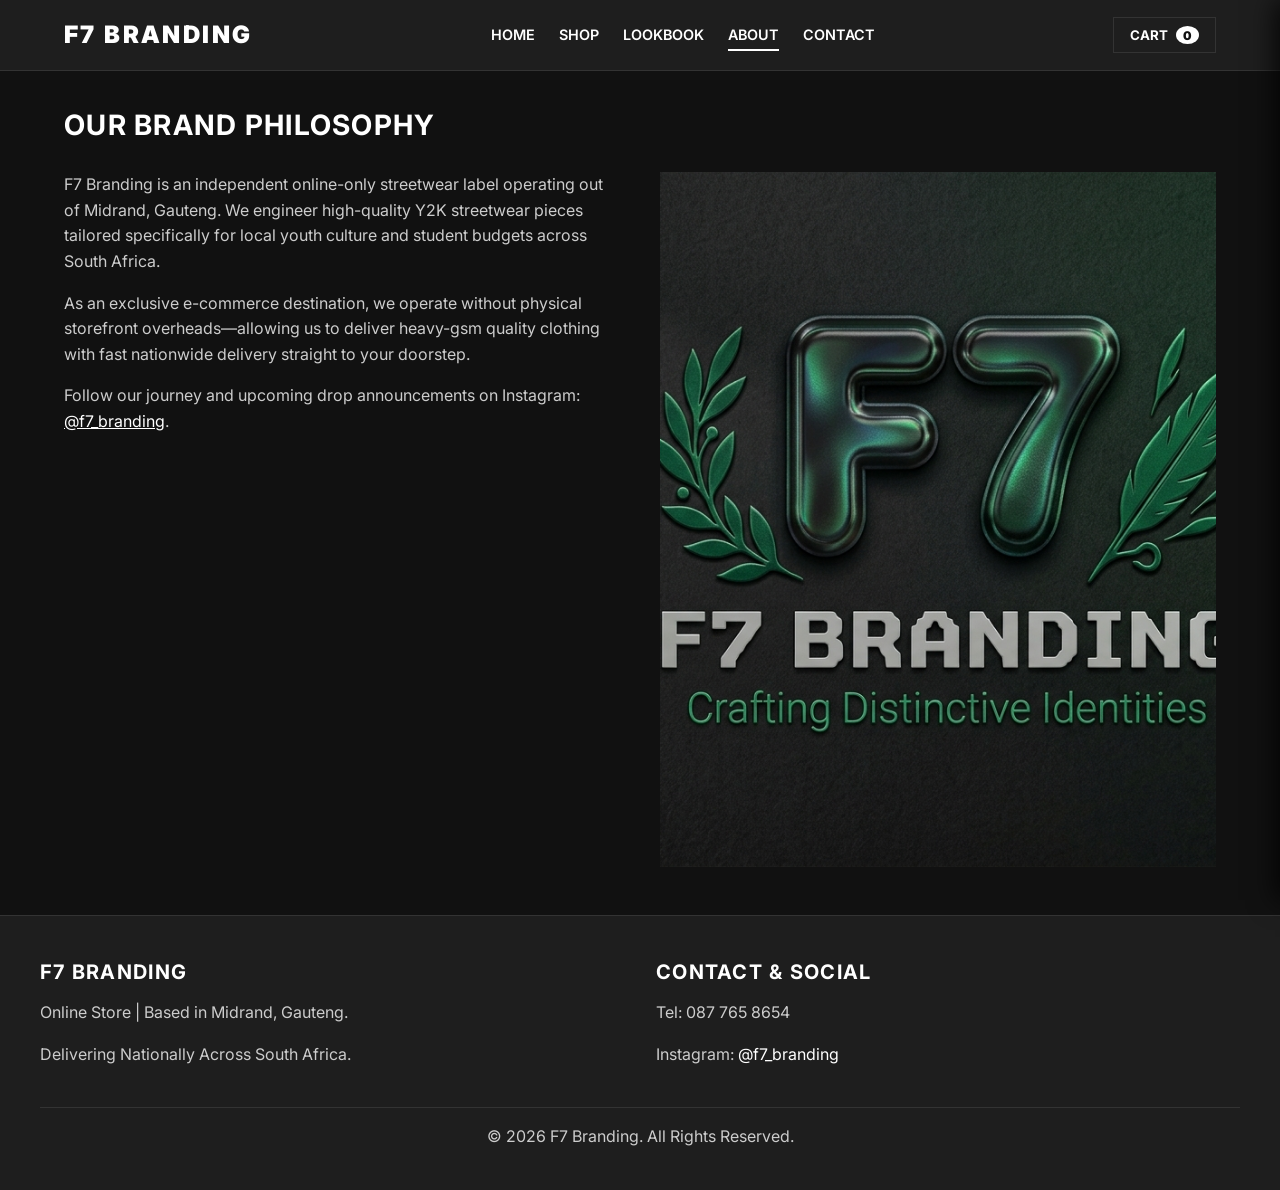
<file: about.html>
<!DOCTYPE html>
<html lang="en">
<head>
  <meta charset="UTF-8">
  <meta name="viewport" content="width=device-width, initial-scale=1.0">
  <title>About Us — F7 Branding</title>
  <link rel="stylesheet" href="style.css">
</head>
<body>

  <header class="site-header">
    <div class="header-container">
      <a href="index.html" class="brand-logo">F7 BRANDING</a>
      
      <input type="checkbox" id="nav-toggle" class="nav-toggle">
      <label for="nav-toggle" class="nav-toggle-label"><span></span></label>
      
      <nav class="main-nav">
        <ul>
          <li><a href="index.html">Home</a></li>
          <li><a href="shop.html">Shop</a></li>
          <li><a href="lookbook.html">Lookbook</a></li>
          <li><a href="about.html" class="active">About</a></li>
          <li><a href="contact.html">Contact</a></li>
        </ul>
      </nav>

      <button id="open-cart-btn" class="cart-nav-btn">
        CART <span id="cart-count" class="cart-badge">0</span>
      </button>
    </div>
  </header>

  <main class="main-container">
    <h2>Our Brand Philosophy</h2>
    <div class="product-detail-layout">
      <div>
        <p>F7 Branding is an independent online-only streetwear label operating out of Midrand, Gauteng. We engineer high-quality Y2K streetwear pieces tailored specifically for local youth culture and student budgets across South Africa.</p>
        <p>As an exclusive e-commerce destination, we operate without physical storefront overheads—allowing us to deliver heavy-gsm quality clothing with fast nationwide delivery straight to your doorstep.</p>
        <p>Follow our journey and upcoming drop announcements on Instagram: <a href="https://instagram.com/f7_branding" target="_blank" style="text-decoration: underline;">@f7_branding</a>.</p>
      </div>
      <div class="product-image-wrap">
        <img src="images/f7branding.png"alt="F7 Brand Culture" class="responsive-img">
      </div>
    </div>
  </main>

  <div id="cart-overlay" class="cart-overlay"></div>
  <aside id="cart-drawer" class="cart-drawer">
    <div class="cart-drawer-header">
      <h3>Your Shopping Cart</h3>
      <button id="close-cart-btn" class="close-cart-btn">&times;</button>
    </div>
    <div id="cart-body" class="cart-drawer-body">
      <p id="empty-cart-msg">Your cart is currently empty.</p>
      <div id="cart-items-container"></div>
    </div>
    <div class="cart-drawer-footer">
      <div class="cart-total-row">
        <span>Subtotal:</span>
        <span id="cart-total-price">R 0.00</span>
      </div>
      <button id="checkout-whatsapp-btn" class="btn-primary">
        Order via WhatsApp
      </button>
    </div>
  </aside>

  <footer class="site-footer">
    <div class="footer-grid">
      <div>
        <h3>F7 BRANDING</h3>
        <p>Online Store | Based in Midrand, Gauteng.</p>
        <p>Delivering Nationally Across South Africa.</p>
      </div>
      <div>
        <h3>Contact & Social</h3>
        <p>Tel: 087 765 8654</p>
        <p>Instagram: <a href="https://instagram.com/f7_branding" target="_blank">@f7_branding</a></p>
      </div>
    </div>
    <div class="footer-bottom">
      <p>&copy; 2026 F7 Branding. All Rights Reserved.</p>
    </div>
  </footer>

</body>
</html>
</file>
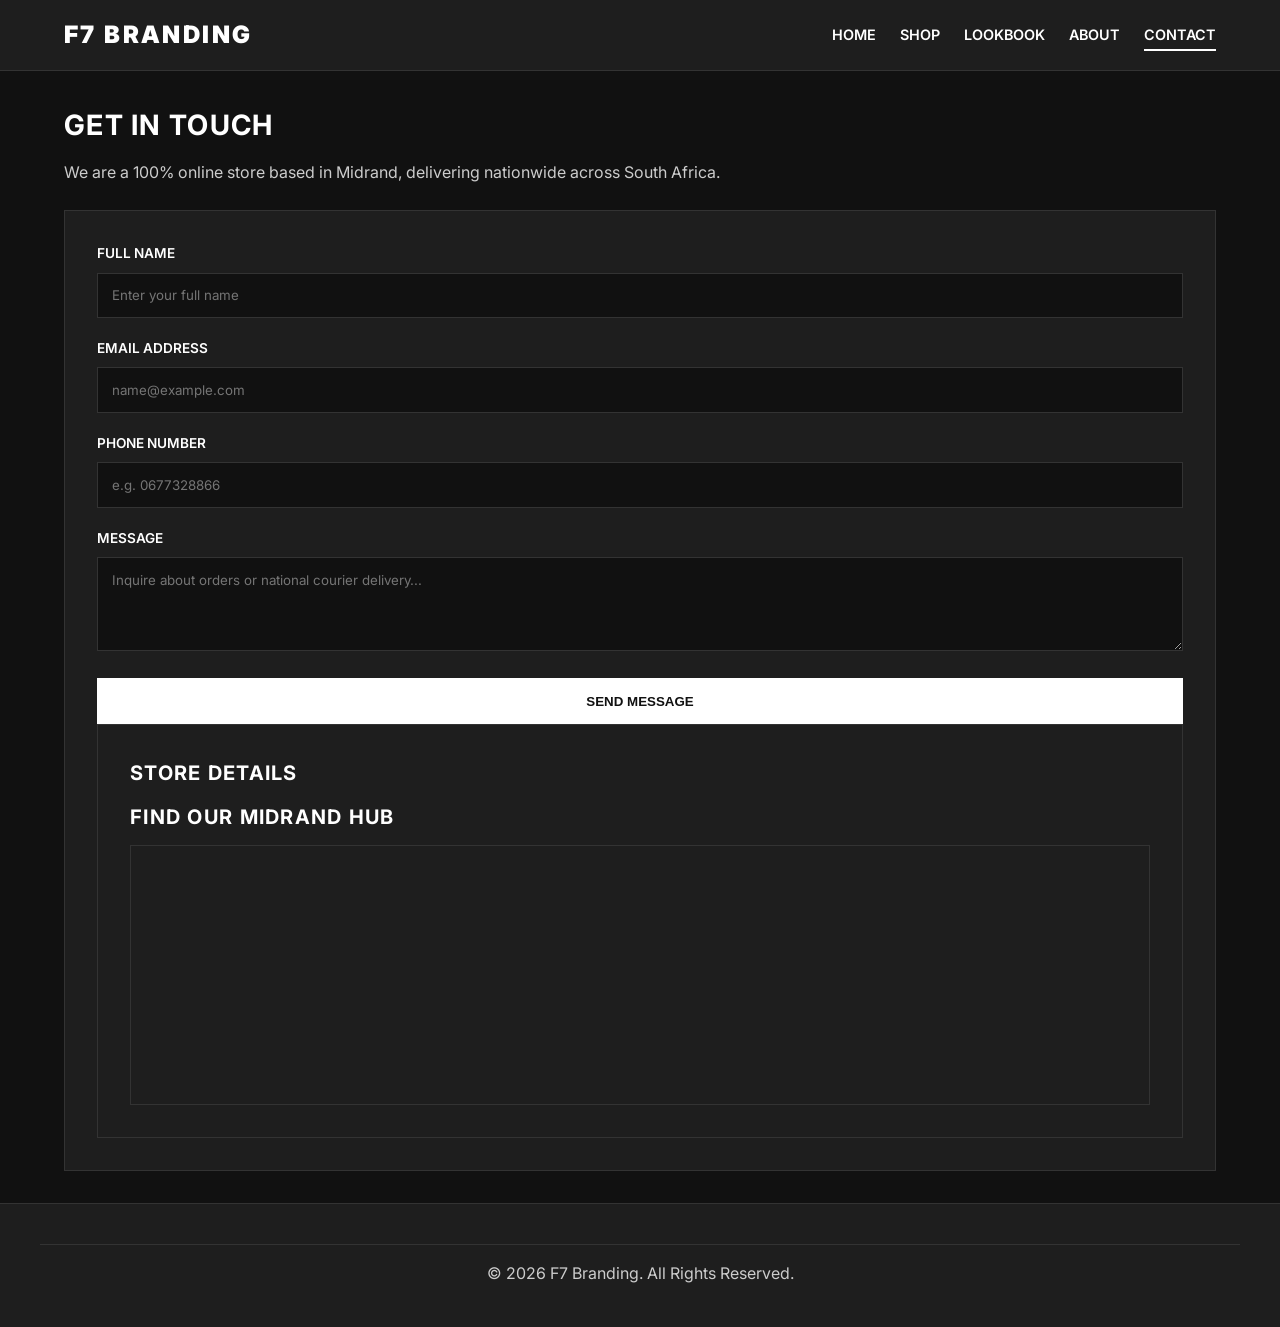
<file: contact.html>
<!DOCTYPE html>
<html lang="en">
<head>
  <meta charset="UTF-8">
  <meta name="viewport" content="width=device-width, initial-scale=1.0">
  <title>Contact Us — F7 Branding</title>
  <link rel="stylesheet" href="style.css">

</head>
<body>
  <header class="site-header">
    <div class="header-container">
      <a href="index.html" class="brand-logo">F7 BRANDING</a>
      <input type="checkbox" id="nav-toggle" class="nav-toggle">
      <label for="nav-toggle" class="nav-toggle-label"><span></span></label>
      <nav class="main-nav">
        <ul>
          <li><a href="index.html">Home</a></li>
          <li><a href="shop.html">Shop</a></li>
          <li><a href="lookbook.html">Lookbook</a></li>
          <li><a href="about.html">About</a></li>
          <li><a href="contact.html" class="active">Contact</a></li>
        </ul>
      </nav>
    </div>
  </header>

  <main class="main-container">
    <h2>Get In Touch</h2>
    <p>We are a 100% online store based in Midrand, delivering nationwide across South Africa.</p>
    
    <div class="product-detail-layout">
      <div class="form-container" style="margin-top: 0;">
      <form id="contact-form" novalidate>
          <div id="form-feedback" style="display:none; padding:0.75rem; margin-bottom:1rem; border-radius:4px;"></div>
          
          <div class="form-group">
            <label for="fullname">Full Name</label>
            <input type="text" id="fullname" class="form-control" placeholder="Enter your full name">
            <span class="error-msg" id="name-error" style="color:#ff4d4d; font-size:0.8rem;"></span>
          </div>
          
          <div class="form-group">
            <label for="email">Email Address</label>
            <input type="email" id="email" class="form-control" placeholder="name@example.com">
            <span class="error-msg" id="email-error" style="color:#ff4d4d; font-size:0.8rem;"></span>
          </div>

          <div class="form-group">
            <label for="phone">Phone Number</label>
            <input type="tel" id="phone" class="form-control" placeholder="e.g. 0677328866">
            <span class="error-msg" id="phone-error" style="color:#ff4d4d; font-size:0.8rem;"></span>
          </div>

          <div class="form-group">
            <label for="message">Message</label>
            <textarea id="message" class="form-control" placeholder="Inquire about orders or national courier delivery..." rows="4"></textarea>
            <span class="error-msg" id="message-error" style="color:#ff4d4d; font-size:0.8rem;"></span>
          </div>
          <button type="submit" class="btn-primary">Send Message</button>
        </form>

      <div style="background-color: var(--bg-card); padding: 2rem; border: 1px solid var(--border-color);">
        <h3>Store Details</h3>
        <h3>Find Our Midrand Hub</h3>
        <div class="map-container" style="border: 1px solid var(--border-color); overflow: hidden;">
          <iframe 
            src="https://www.google.com/maps/embed?pb=!1m18!1m12!1m3!1d3587.355155123456!2d28.110512!3d-26.012456!2m3!1f0!2f0!3f0!3m2!1i1024!2i768!4f13.1!3m3!1m2!1s0x1e9573881234567%3A0x89abcdef12345678!2sMall%20of%20Africa!5e0!3m2!1sen!2sza!4v1700000000000!5m2!1sen!2sza" 
            width="100%" 
            height="250" 
            style="border:0;" 
            allowfullscreen="" 
            loading="lazy" 
            referrerpolicy="no-referrer-when-downgrade">
          </iframe>
        </div>
  </main>

  <footer class="site-footer">
    <div class="footer-bottom">
      <p>&copy; 2026 F7 Branding. All Rights Reserved. </p>
    </div>
  </footer>
</body>
</body>
<script src="script.js"></script>
</html>
</file>
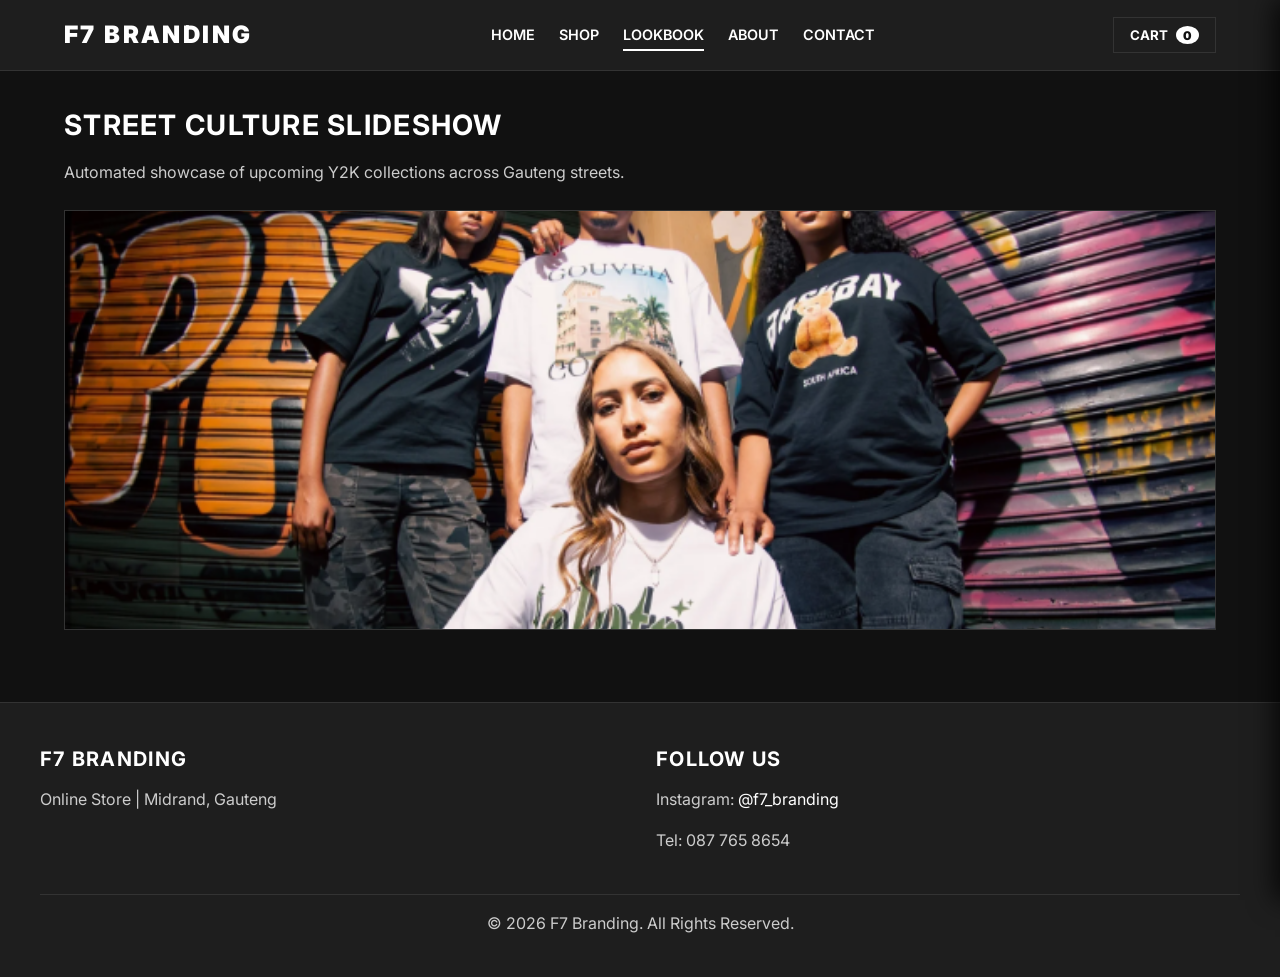
<file: lookbook.html>
<!DOCTYPE html>
<html lang="en">
<head>
  <meta charset="UTF-8">
  <meta name="viewport" content="width=device-width, initial-scale=1.0">
  <title>Lookbook — F7 Branding</title>
  <link rel="stylesheet" href="style.css">
</head>
<body>

  <header class="site-header">
    <div class="header-container">
      <a href="index.html" class="brand-logo">F7 BRANDING</a>
      
      <input type="checkbox" id="nav-toggle" class="nav-toggle">
      <label for="nav-toggle" class="nav-toggle-label"><span></span></label>
      
      <nav class="main-nav">
        <ul>
          <li><a href="index.html">Home</a></li>
          <li><a href="shop.html">Shop</a></li>
          <li><a href="lookbook.html" class="active">Lookbook</a></li>
          <li><a href="about.html">About</a></li>
          <li><a href="contact.html">Contact</a></li>
        </ul>
      </nav>

      <button id="open-cart-btn" class="cart-nav-btn">
        CART <span id="cart-count" class="cart-badge">0</span>
      </button>
    </div>
  </header>

  <main class="main-container">
    <h2>Street Culture Slideshow</h2>
    <p>Automated showcase of upcoming Y2K collections across Gauteng streets.</p>

    <div class="slideshow-container">
      <div class="slideshow-track">
        <div class="slide">
          <img src="images/lookbook 1.png"alt="Gauteng Drop">
        </div>
        <div class="slide">
          <img src="images/lookbook 2.png" alt="Upcoming Drop">
        </div>
        <div class="slide">
          <img src="images/lookbook 3.png" alt="Midrand Originals">
        </div>
      </div>
    </div>
  </main>

  <div id="cart-overlay" class="cart-overlay"></div>
  <aside id="cart-drawer" class="cart-drawer">
    <div class="cart-drawer-header">
      <h3>Your Shopping Cart</h3>
      <button id="close-cart-btn" class="close-cart-btn">&times;</button>
    </div>
    <div id="cart-body" class="cart-drawer-body">
      <p id="empty-cart-msg">Your cart is currently empty.</p>
      <div id="cart-items-container"></div>
    </div>
    <div class="cart-drawer-footer">
      <div class="cart-total-row">
        <span>Subtotal:</span>
        <span id="cart-total-price">R 0.00</span>
      </div>
      <button id="checkout-whatsapp-btn" class="btn-primary">
        Order via WhatsApp
      </button>
    </div>
  </aside>

  <footer class="site-footer">
    <div class="footer-grid">
      <div>
        <h3>F7 BRANDING</h3>
        <p>Online Store | Midrand, Gauteng</p>
      </div>
      <div>
        <h3>Follow Us</h3>
        <p>Instagram: <a href="https://instagram.com/f7_branding" target="_blank">@f7_branding</a></p>
        <p>Tel: 087 765 8654</p>
      </div>
    </div>
    <div class="footer-bottom">
      <p>&copy; 2026 F7 Branding. All Rights Reserved. </p>
    </div>
  </footer>

</body>
</html>
</file>
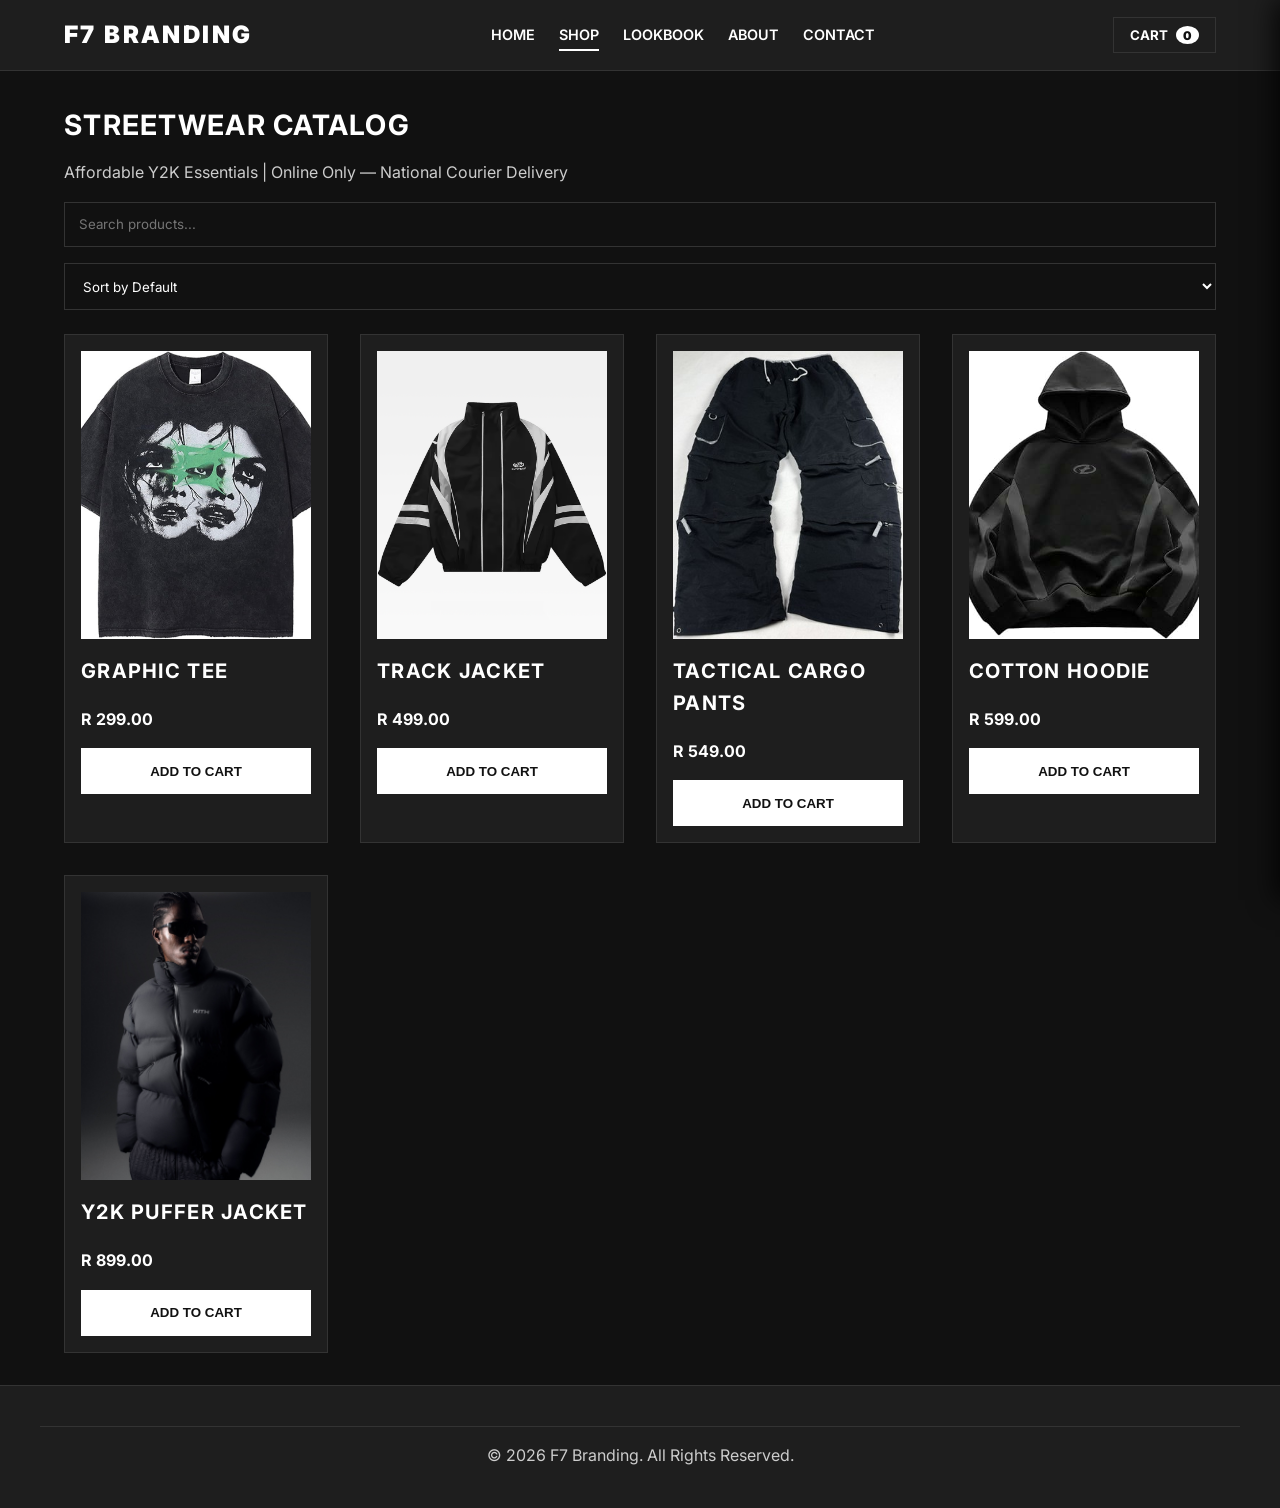
<file: shop.html>
<!DOCTYPE html>
<html lang="en">
<head>
  <meta charset="UTF-8">
  <meta name="viewport" content="width=device-width, initial-scale=1.0">
  <title>Shop Catalog — F7 Branding</title>
  <link rel="stylesheet" href="style.css">
</head>
<body>

  <header class="site-header">
    <div class="header-container">
      <a href="index.html" class="brand-logo">F7 BRANDING</a>
      
      <input type="checkbox" id="nav-toggle" class="nav-toggle">
      <label for="nav-toggle" class="nav-toggle-label"><span></span></label>
      
      <nav class="main-nav">
        <ul>
          <li><a href="index.html">Home</a></li>
          <li><a href="shop.html" class="active">Shop</a></li>
          <li><a href="lookbook.html">Lookbook</a></li>
          <li><a href="about.html">About</a></li>
          <li><a href="contact.html">Contact</a></li>
        </ul>
      </nav>

      <button id="open-cart-btn" class="cart-nav-btn">
        CART <span id="cart-count" class="cart-badge">0</span>
      </button>
    </div>
  </header>

  <main class="main-container">
    <h2>Streetwear Catalog</h2>
    <p>Affordable Y2K Essentials | Online Only — National Courier Delivery</p>

    <div class="filter-bar" style="display: flex; gap: 1rem; margin-bottom: 1.5rem; flex-wrap: wrap;">
      <input type="text" id="search-input" class="form-control" placeholder="Search products..." style="flex: 1; min-width: 200px;">
      <select id="sort-select" class="form-control">
    <option value="default">Sort by Default</option>
    <option value="low-to-high">Price: Low to High</option>
    <option value="high-to-low">Price: High to Low</option>
      </select>
    </div>

    <div class="product-grid">
      <article class="product-card">
        <div class="product-image-wrap">
          <img src="images/graphic tee.jpg" alt="Graphic Tee">
        </div>
        <div class="product-info">
          <h3>Graphic Tee</h3>
          <p class="product-price">R 299.00</p>
          <button class="btn-primary add-to-cart-btn" 
                  data-id="1" 
                  data-name="Graphic Tee" 
                  data-price="299" 
                  data-img="C:\Users\Rynx2\OneDrive\Pictures\graphic tee.jpg">
            Add to Cart
          </button>
        </div>
      </article>

      <article class="product-card">
        <div class="product-image-wrap">
          <img src="images/track jacket.png" alt="Track Jacket">
        </div>
        <div class="product-info">
          <h3>Track Jacket</h3>
          <p class="product-price">R 499.00</p>
          <button class="btn-primary add-to-cart-btn" 
                  data-id="2" 
                  data-name="Track Jacket" 
                  data-price="499" 
                  data-img="C:\Users\Rynx2\OneDrive\Pictures\track jacket.png">
            Add to Cart
          </button>
        </div>
      </article>

      <article class="product-card">
        <div class="product-image-wrap">
          <img src="images/cargos pants.jpg" alt="Tactical Cargo Pants">
        </div>
        <div class="product-info">
          <h3>Tactical Cargo Pants</h3>
          <p class="product-price">R 549.00</p>
          <button class="btn-primary add-to-cart-btn" 
                  data-id="3" 
                  data-name="Tactical Cargo Pants" 
                  data-price="549" 
                  data-img="C:\Users\Rynx2\OneDrive\Pictures\cargos pants.jpg">
            Add to Cart
          </button>
        </div>
      </article>

      <article class="product-card">
        <div class="product-image-wrap">
          <img src="images/hoodie.jpg" alt="Cotton Hoodie">
        </div>
        <div class="product-info">
          <h3> Cotton Hoodie</h3>
          <p class="product-price">R 599.00</p>
          <button class="btn-primary add-to-cart-btn" 
                  data-id="4" 
                  data-name="Cotton Hoodie" 
                  data-price="599" 
                  data-img="C:\Users\Rynx2\OneDrive\Pictures\hoodie.jpg">
            Add to Cart
          </button>
        </div>
      </article>

      <article class="product-card">
        <div class="product-image-wrap">
          <img src="images/pufferjacket.jpg" alt="Y2K Puffer Jacket">
        </div>
        <div class="product-info">
          <h3>Y2K Puffer Jacket</h3>
          <p class="product-price">R 899.00</p>
          <button class="btn-primary add-to-cart-btn" 
                  data-id="5" 
                  data-name="Y2K Puffer Jacket" 
                  data-price="899" 
                  data-img="C:\Users\Rynx2\OneDrive\Pictures\pufferjacket.jpg">
            Add to Cart
          </button>
        </div>
      </article>
    </div>
  </main>

  <div id="cart-overlay" class="cart-overlay"></div>
  <aside id="cart-drawer" class="cart-drawer">
    <div class="cart-drawer-header">
      <h3>Your Shopping Cart</h3>
      <button id="close-cart-btn" class="close-cart-btn">&times;</button>
    </div>
    <div id="cart-body" class="cart-drawer-body">
      <p id="empty-cart-msg">Your cart is currently empty.</p>
      <div id="cart-items-container"></div>
    </div>
    <div class="cart-drawer-footer">
      <div class="cart-total-row">
        <span>Subtotal:</span>
        <span id="cart-total-price">R 0.00</span>
      </div>
      <button id="checkout-whatsapp-btn" class="btn-primary">
        Order via WhatsApp
      </button>
    </div>
  </aside>

  <footer class="site-footer">
    <div class="footer-bottom">
      <p>&copy; 2026 F7 Branding. All Rights Reserved.</p>
    </div>
  </footer>

<script src="script.js"></script>

</body>
</html>
</file>
<file: style.css>
@import url('https://fonts.googleapis.com/css2?family=Inter:wght@400;600;700;900&display=swap');

*, *::before, *::after {
  box-sizing: border-box;
  margin: 0;
  padding: 0;
}

:root {
  --bg-primary: #111111;
  --bg-card: #1e1e1e;
  --text-main: #ffffff;
  --text-muted: #cccccc;
  --border-color: #333333;
  --font-family: 'Inter', -apple-system, BlinkMacSystemFont, sans-serif;
  --transition-fast: 0.3s ease;
}

html {
  font-size: 100%;
  scroll-behavior: smooth;
}

body {
  background-color: var(--bg-primary);
  color: var(--text-main);
  font-family: var(--font-family);
  line-height: 1.6;
  min-height: 100vh;
  display: flex;
  flex-direction: column;
}

h1, h2, h3, h4 {
  font-weight: 700;
  text-transform: uppercase;
  letter-spacing: 0.08rem;
  color: var(--text-main);
  margin-bottom: 0.75rem;
}

h1 { font-size: 2.25rem; }
h2 { font-size: 1.75rem; }
h3 { font-size: 1.25rem; }

p {
  color: var(--text-muted);
  font-size: 1rem;
  margin-bottom: 1rem;
}

a {
  color: var(--text-main);
  text-decoration: none;
  transition: color var(--transition-fast);
}

a:hover, a:focus {
  color: var(--text-muted);
}

.site-header {
  background-color: var(--bg-card);
  border-bottom: 1px solid var(--border-color);
  position: sticky;
  top: 0;
  z-index: 1000;
}

.header-container {
  max-width: 1200px;
  margin: 0 auto;
  padding: 1rem 1.5rem;
  display: flex;
  justify-content: space-between;
  align-items: center;
}

.brand-logo {
  font-size: 1.5rem;
  font-weight: 900;
  letter-spacing: 0.15rem;
  color: var(--text-main);
}

.nav-toggle, .nav-toggle-label {
  display: none;
}

.main-nav ul {
  display: flex;
  list-style: none;
  gap: 1.5rem;
}

.main-nav a {
  font-size: 0.9rem;
  font-weight: 600;
  text-transform: uppercase;
  padding: 0.5rem 0;
  position: relative;
}

.main-nav a::after {
  content: '';
  position: absolute;
  bottom: 0;
  left: 0;
  width: 0%;
  height: 2px;
  background-color: var(--text-main);
  transition: width var(--transition-fast);
}

.main-nav a:hover::after, .main-nav a.active::after {
  width: 100%;
}

.cart-nav-btn {
  background: transparent;
  border: 1px solid var(--border-color);
  color: var(--text-main);
  padding: 0.5rem 1rem;
  font-family: inherit;
  font-weight: 700;
  cursor: pointer;
  display: flex;
  align-items: center;
  gap: 0.5rem;
  transition: background var(--transition-fast);
}

.cart-nav-btn:hover {
  background-color: #252525;
}

.cart-badge {
  background-color: var(--text-main);
  color: var(--bg-primary);
  font-size: 0.75rem;
  padding: 0.1rem 0.45rem;
  border-radius: 50%;
  font-weight: 900;
}

.cart-overlay {
  position: fixed;
  top: 0;
  left: 0;
  width: 100%;
  height: 100%;
  background: rgba(0, 0, 0, 0.75);
  opacity: 0;
  visibility: hidden;
  transition: all var(--transition-fast);
  z-index: 1050;
}

.cart-overlay.active {
  opacity: 1;
  visibility: visible;
}

.cart-drawer {
  position: fixed;
  top: 0;
  right: 0;
  width: 100%;
  max-width: 400px;
  height: 100%;
  background-color: var(--bg-card);
  border-left: 1px solid var(--border-color);
  box-shadow: -5px 0 25px rgba(0, 0, 0, 0.8);
  transform: translateX(100%);
  transition: transform var(--transition-fast);
  z-index: 1100;
  display: flex;
  flex-direction: column;
}

.cart-drawer.active {
  transform: translateX(0);
}

.cart-drawer-header {
  padding: 1.25rem;
  border-bottom: 1px solid var(--border-color);
  display: flex;
  justify-content: space-between;
  align-items: center;
}

.close-cart-btn {
  background: none;
  border: none;
  color: var(--text-main);
  font-size: 1.5rem;
  cursor: pointer;
}

.cart-drawer-body {
  padding: 1.25rem;
  flex: 1;
  overflow-y: auto;
}

.cart-item {
  display: flex;
  gap: 1rem;
  align-items: center;
  padding-bottom: 1rem;
  margin-bottom: 1rem;
  border-bottom: 1px solid var(--border-color);
}

.cart-item img {
  width: 60px;
  height: 75px;
  object-fit: cover;
  background-color: var(--bg-primary);
}

.cart-item-details {
  flex: 1;
}

.cart-item-title {
  font-size: 0.9rem;
  font-weight: 700;
  margin-bottom: 0.25rem;
}

.cart-item-price {
  font-size: 0.85rem;
  color: var(--text-muted);
}

.remove-item-btn {
  background: none;
  border: none;
  color: #ff4d4d;
  font-size: 0.8rem;
  cursor: pointer;
  text-decoration: underline;
  padding: 0;
  margin-top: 0.25rem;
}

.cart-drawer-footer {
  padding: 1.25rem;
  border-top: 1px solid var(--border-color);
  background-color: var(--bg-primary);
}

.cart-total-row {
  display: flex;
  justify-content: space-between;
  font-weight: 700;
  font-size: 1.1rem;
  margin-bottom: 1rem;
}

.hero-section {
  background: linear-gradient(rgba(4, 48, 19, 0.8), rgba(31, 30, 30, 0.9)), url('images/hero-banner.jpg') center/cover no-repeat;
  padding: 5rem 1.5rem;
  text-align: center;
  margin-bottom: 2rem;
  border-bottom: 1px solid var(--border-color);
}

.btn-primary {
  display: inline-block;
  background-color: var(--text-main);
  color: var(--bg-primary);
  font-weight: 700;
  padding: 0.85rem 1.5rem;
  text-transform: uppercase;
  border: 2px solid var(--text-main);
  cursor: pointer;
  transition: all var(--transition-fast);
  width: 100%;
  text-align: center;
}

.btn-primary:hover {
  background-color: transparent;
  color: var(--text-main);
}

.main-container {
  max-width: 1200px;
  margin: 0 auto;
  padding: 2rem 1.5rem;
  flex: 1;
  width: 100%;
}

.product-grid {
  display: grid;
  grid-template-columns: repeat(auto-fit, minmax(250px, 1fr));
  gap: 2rem;
  margin-top: 1.5rem;
}

.product-card {
  background-color: var(--bg-card);
  border: 1px solid var(--border-color);
  padding: 1rem;
  display: flex;
  flex-direction: column;
  transition: transform var(--transition-fast);
}

.product-card:hover {
  transform: translateY(-5px);
}

.product-image-wrap {
  width: 100%;
  aspect-ratio: 4 / 5;
  overflow: hidden;
  margin-bottom: 1rem;
  background-color: #000;
}

.product-card img, .responsive-img {
  width: 100%;
  height: 100%;
  object-fit: cover;
}

.product-info {
  display: flex;
  flex-direction: column;
  flex-grow: 1;
}

.product-price {
  font-weight: 700;
  color: var(--text-main);
  margin: 0.5rem 0 1rem 0;
}

.product-detail-layout {
  display: grid;
  grid-template-columns: repeat(auto-fit, minmax(300px, 1fr));
  gap: 2.5rem;
  margin-top: 1.5rem;
}

.slideshow-container {
  width: 100%;
  height: 420px;
  overflow: hidden;
  border: 1px solid var(--border-color);
  margin: 1.5rem 0 2.5rem 0;
  position: relative;
  background-color: var(--bg-card);
}

.slideshow-track {
  display: flex;
  width: 300%;
  height: 100%;
  animation: slideTransition 6s infinite ease-in-out;
}

.slide {
  width: 33.333%;
  height: 100%;
  position: relative;
}

.slide img {
  width: 100%;
  height: 100%;
  object-fit: cover;
}

@keyframes slideTransition {
  0%, 28% { transform: translateX(0%); }
  33%, 61% { transform: translateX(-33.333%); }
  66%, 95% { transform: translateX(-66.666%); }
  100% { transform: translateX(0%); }
}

.slideshow-container:hover .slideshow-track {
  animation-play-state: paused;
}

.form-container {
  background-color: var(--bg-card);
  padding: 2rem;
  border: 1px solid var(--border-color);
}

.form-group {
  margin-bottom: 1.25rem;
}

.form-group label {
  display: block;
  margin-bottom: 0.5rem;
  font-weight: 600;
  font-size: 0.85rem;
  text-transform: uppercase;
}

.form-control {
  width: 100%;
  padding: 0.85rem;
  background-color: var(--bg-primary);
  border: 1px solid var(--border-color);
  color: var(--text-main);
  font-family: inherit;
}

.site-footer {
  background-color: var(--bg-card);
  border-top: 1px solid var(--border-color);
  padding: 2.5rem 1.5rem 1.5rem;
  margin-top: auto;
}

.footer-grid {
  max-width: 1200px;
  margin: 0 auto 1.5rem;
  display: grid;
  grid-template-columns: repeat(auto-fit, minmax(200px, 1fr));
  gap: 2rem;
}

.footer-bottom {
  max-width: 1200px;
  margin: 0 auto;
  text-align: center;
  border-top: 1px solid var(--border-color);
  padding-top: 1rem;
  font-size: 0.85rem;
}

@media screen and (max-width: 768px) {
  .header-container { flex-wrap: wrap; }
  .nav-toggle-label {
    display: block;
    cursor: pointer;
  }
  .nav-toggle-label span, .nav-toggle-label span::before, .nav-toggle-label span::after {
    display: block;
    background: var(--text-main);
    height: 2px;
    width: 1.8rem;
    position: relative;
  }
  .nav-toggle-label span::before { content: ''; top: -6px; position: absolute; }
  .nav-toggle-label span::after { content: ''; top: 6px; position: absolute; }

  .main-nav {
    display: none;
    width: 100%;
    margin-top: 1rem;
  }
  .nav-toggle:checked ~ .main-nav { display: block; }
  .main-nav ul { flex-direction: column; align-items: center; gap: 1rem; padding: 1rem 0; }
}
#map {
  height: 250px !important;
  width: 100% !important;
  display: block !important;
}
</file>
